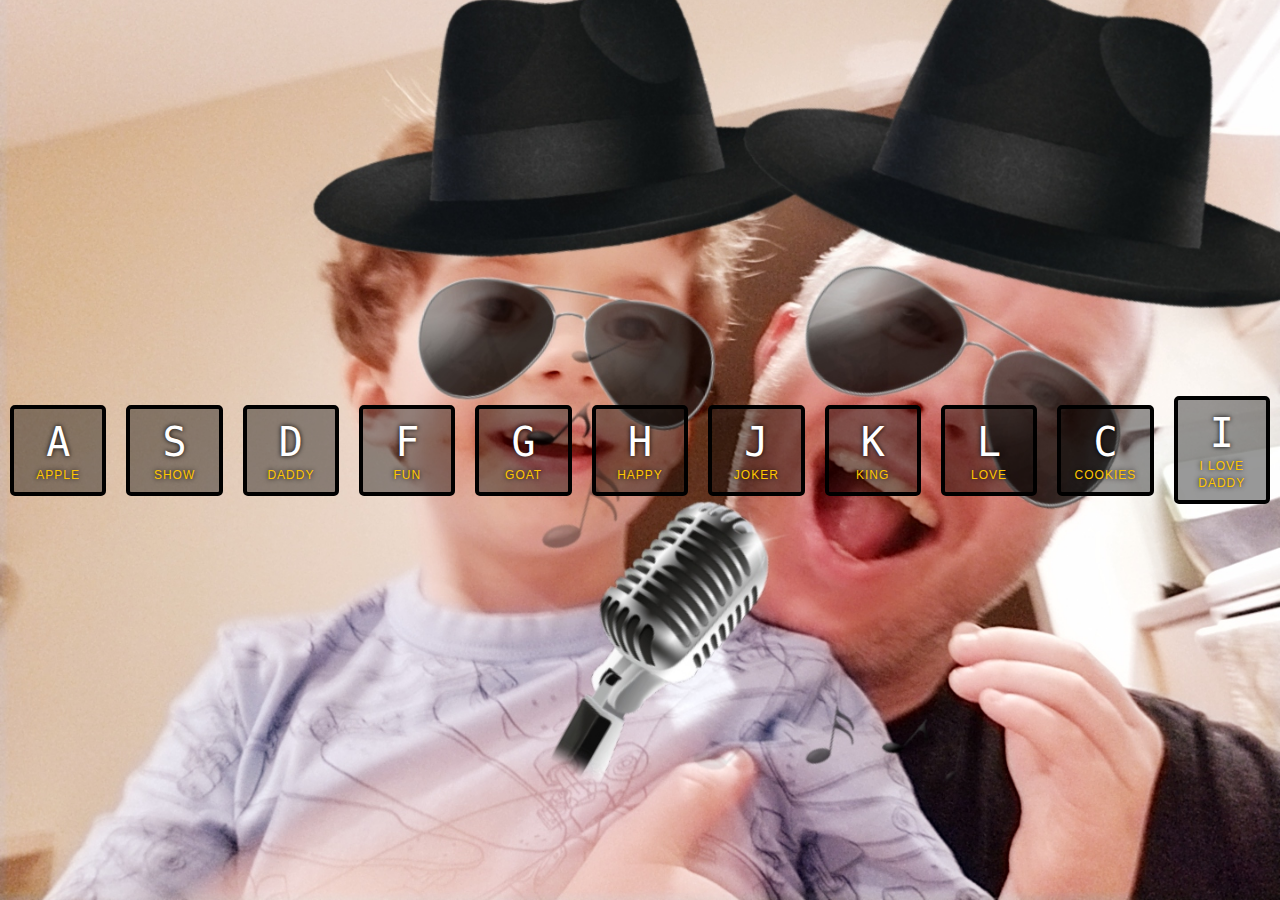
<file: 01 - JavaScript Drum Kit/index.html>
<!DOCTYPE html>
<html lang="en">
<head>
  <meta charset="UTF-8">
  <title>Roo</title>
  <link rel="stylesheet" href="style.css">
</head>
<body>


  <div class="keys">
    <div onclick="clickSound(65)" data-key="65" class="key">
      <kbd>A</kbd>
      <span class="sound">Apple</span>
    </div>
    <div onclick="clickSound(83)" data-key="83" class="key">
      <kbd>S</kbd>
      <span class="sound">Show</span>
    </div>
    <div onclick="clickSound(68)" data-key="68" class="key">
      <kbd>D</kbd>
      <span class="sound">Daddy</span>
    </div>
    <div onclick="clickSound(70)" data-key="70" class="key">
      <kbd>F</kbd>
      <span class="sound">Fun</span>
    </div>
    <div onclick="clickSound(71)" data-key="71" class="key">
      <kbd>G</kbd>
      <span class="sound">Goat</span>
    </div>
    <div onclick="clickSound(72)" data-key="72" class="key">
      <kbd>H</kbd>
      <span class="sound">Happy</span>
    </div>
    <div onclick="clickSound(74)" data-key="74" class="key">
      <kbd>J</kbd>
      <span class="sound">Joker</span>
    </div>
    <div onclick="clickSound(75)" data-key="75" class="key">
      <kbd>K</kbd>
      <span class="sound">King</span>
    </div>
    <div onclick="clickSound(76)" data-key="76" class="key">
      <kbd>L</kbd>
      <span class="sound">Love</span>
    </div>
    
      <div onclick="clickSound(67)" data-key="67" class="key">
        <kbd>C</kbd>
        <span class="sound">Cookies</span>
      </div>
      <div onclick="clickSound(73)" data-key="73" class="key">
          <kbd>I</kbd>
          <span class="sound">I love Daddy</span>
      </div>
    
  </div>


  <audio data-key="65" src="sounds/apple.mp3"></audio>
  <audio data-key="83" src="sounds/show.mp3"></audio>
  <audio data-key="68" src="sounds/daddy.mp3"></audio>
  <audio data-key="70" src="sounds/fun.mp3"></audio>
  <audio data-key="71" src="sounds/goat.mp3"></audio>
  <audio data-key="72" src="sounds/happy.mp3"></audio>
  <audio data-key="74" src="sounds/joker.mp3"></audio>
  <audio data-key="75" src="sounds/king.mp3"></audio>
  <audio data-key="76" src="sounds/love.mp3"></audio>
  <audio data-key="67" src="sounds/ilovecookies.mp3"></audio>
  <audio data-key="32" src="sounds/words-all.mp3"></audio>
  <audio data-key="73" src="sounds/iloveyoudaddy.mp3"></audio>

<script>

  function removeTransition(e) {
    if (e.propertyName !== 'transform') return;
    this.classList.remove('playing');
  }

   function playSound(e) {
    console.log(e)
    const audio = document.querySelector(`audio[data-key="${e.keyCode}"]`)
    const key = document.querySelector(`.key[data-key="${e.keyCode}"]`)
    if (!audio) return;
    audio.currentTime = 0;
    audio.play();
    key.classList.add('playing');
   }

function clickSound(e) {
    console.log(e)
    const audio = document.querySelector(`audio[data-key="${e}"]`)
    const key = document.querySelector(`.key[data-key="${e}"]`)
    if (!audio) return;
    audio.currentTime = 0;
    audio.play();
    key.classList.add('playing');
   }

  const keys = document.querySelectorAll('.key')
  keys.forEach(key =>  key.addEventListener('transitionend', removeTransition));
  
  window.addEventListener('keydown', playSound)
</script>


</body>
</html>
</file>
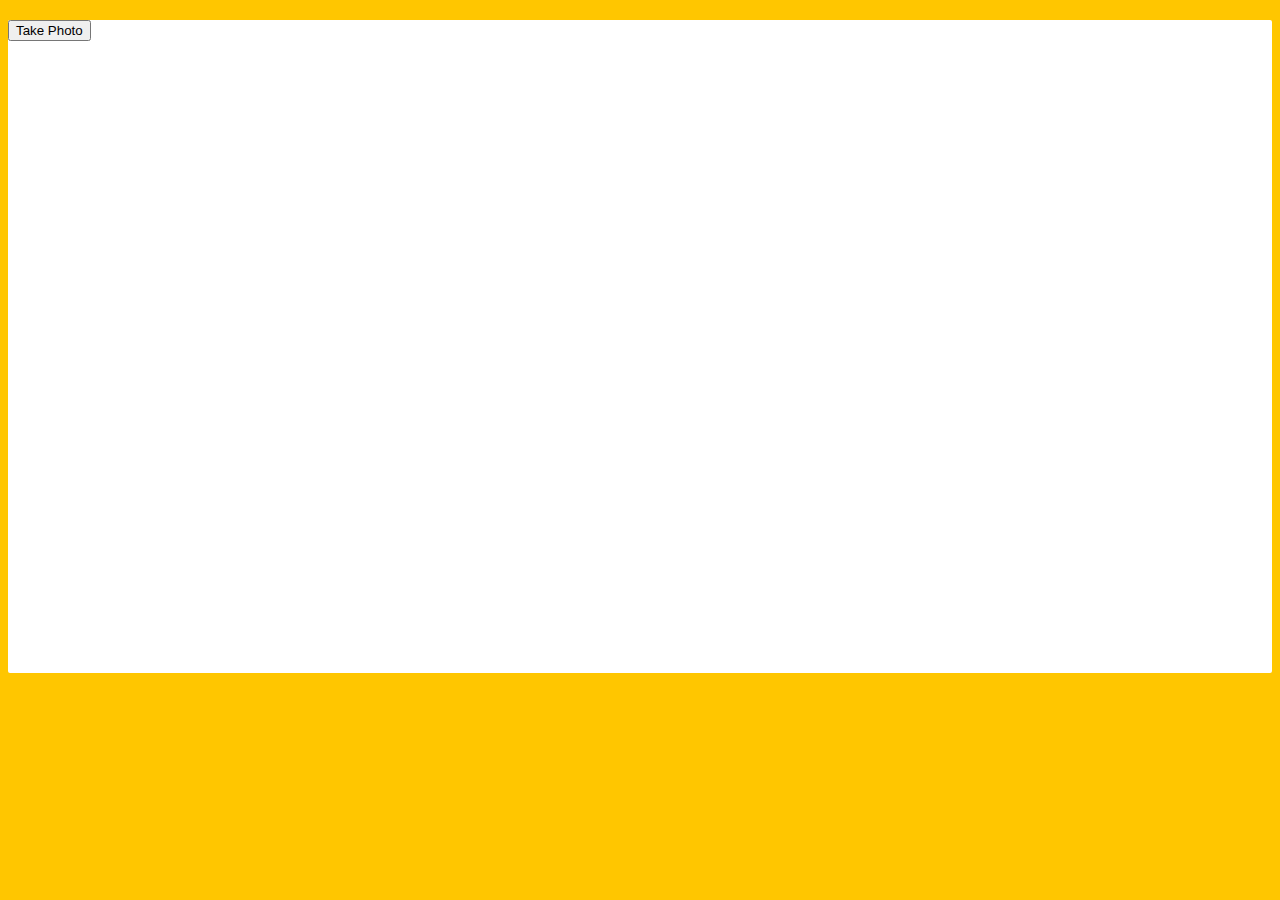
<file: 19 - Webcam Fun/index.html>
<!DOCTYPE html>
<html lang="en">
<head>
  <meta charset="UTF-8">
  <title>Get User Media Code Along!</title>
  <link rel="stylesheet" href="style.css">
</head>
<body>

  <div class="photobooth">
    <div class="controls">
      <button onClick="takePhoto()">Take Photo</button>
<!--       <div class="rgb">
        <label for="rmin">Red Min:</label>
        <input type="range" min=0 max=255 name="rmin">
        <label for="rmax">Red Max:</label>
        <input type="range" min=0 max=255 name="rmax">

        <br>

        <label for="gmin">Green Min:</label>
        <input type="range" min=0 max=255 name="gmin">
        <label for="gmax">Green Max:</label>
        <input type="range" min=0 max=255 name="gmax">

        <br>

        <label for="bmin">Blue Min:</label>
        <input type="range" min=0 max=255 name="bmin">
        <label for="bmax">Blue Max:</label>
        <input type="range" min=0 max=255 name="bmax">
      </div> -->
    </div>

    <canvas class="photo"></canvas>
    <video class="player"></video>
    <div class="strip"></div>
  </div>

  <audio class="snap" src="http://wesbos.com/demos/photobooth/snap.mp3" hidden></audio>

  <script src="scripts.js"></script>

</body>
</html>
</file>
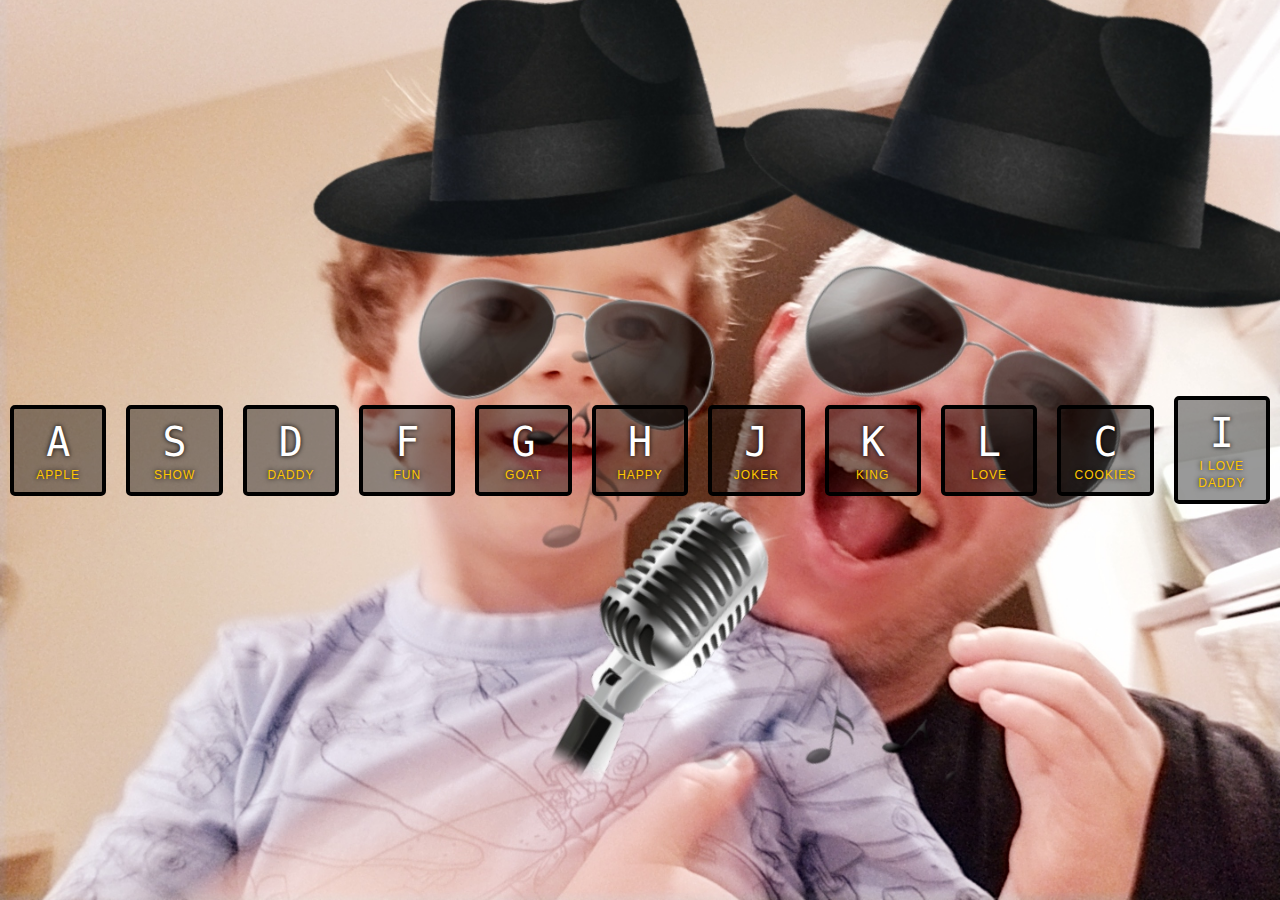
<file: 01 - JavaScript Drum Kit/index-START.html>
<!DOCTYPE html>
<html lang="en">
<head>
  <meta charset="UTF-8">
  <title>JS Drum Kit</title>
  <link rel="stylesheet" href="style.css">
</head>
<body>


  <div class="keys">
    <div data-key="65" class="key">
      <kbd>A</kbd>
      <span class="sound">Apple</span>
    </div>
    <div data-key="83" class="key">
      <kbd>S</kbd>
      <span class="sound">Show</span>
    </div>
    <div data-key="68" class="key">
      <kbd>D</kbd>
      <span class="sound">Daddy</span>
    </div>
    <div data-key="70" class="key">
      <kbd>F</kbd>
      <span class="sound">Fun</span>
    </div>
    <div data-key="71" class="key">
      <kbd>G</kbd>
      <span class="sound">Goat</span>
    </div>
    <div data-key="72" class="key">
      <kbd>H</kbd>
      <span class="sound">Happy</span>
    </div>
    <div data-key="74" class="key">
      <kbd>J</kbd>
      <span class="sound">Joker</span>
    </div>
    <div data-key="75" class="key">
      <kbd>K</kbd>
      <span class="sound">King</span>
    </div>
    <div data-key="76" class="key">
      <kbd>L</kbd>
      <span class="sound">Love</span>
    </div>
    
      <div data-key="67" class="key">
        <kbd>C</kbd>
        <span class="sound">Cookies</span>
      </div>
      <div data-key="73" class="key">
          <kbd>I</kbd>
          <span class="sound">I love Daddy</span>
        </div>
    
  </div>


  <audio data-key="65" src="sounds/apple.mp3"></audio>
  <audio data-key="83" src="sounds/show.mp3"></audio>
  <audio data-key="68" src="sounds/daddy.mp3"></audio>
  <audio data-key="70" src="sounds/fun.mp3"></audio>
  <audio data-key="71" src="sounds/goat.mp3"></audio>
  <audio data-key="72" src="sounds/happy.mp3"></audio>
  <audio data-key="74" src="sounds/joker.mp3"></audio>
  <audio data-key="75" src="sounds/king.mp3"></audio>
  <audio data-key="76" src="sounds/love.mp3"></audio>
  <audio data-key="67" src="sounds/ilovecookies.mp3"></audio>
  <audio data-key="32" src="sounds/words-all.mp3"></audio>
  <audio data-key="73" src="sounds/ilovecookies.mp3"></audio>

<script>

  function removeTransition(e) {
    if (e.propertyName !== 'transform') return;
    this.classList.remove('playing');
  }

   function playSound(e) {
    const audio = document.querySelector(`audio[data-key="${e.keyCode}"]`)
    const key = document.querySelector(`.key[data-key="${e.keyCode}"]`)
    if (!audio) return;
    audio.currentTime = 0;
    audio.play();
    key.classList.add('playing');
   }

  const keys = document.querySelectorAll('.key')
  keys.forEach(key =>  key.addEventListener('transitionend', removeTransition));
  
  window.addEventListener('keydown', playSound)
</script>


</body>
</html>
</file>
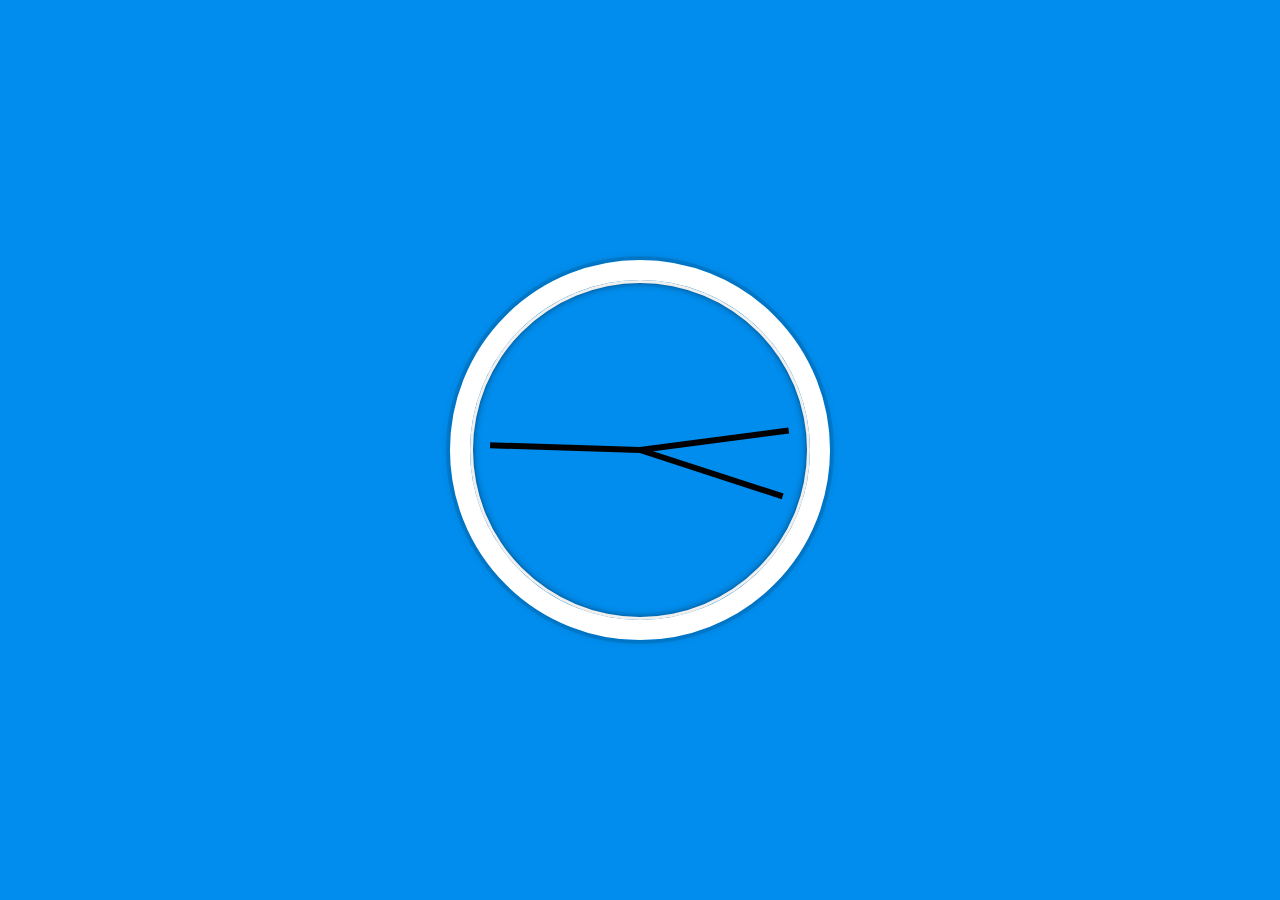
<file: 02 - JS and CSS Clock/index-FINISHED.html>
<!DOCTYPE html>
<html lang="en">
<head>
  <meta charset="UTF-8">
  <title>JS + CSS Clock</title>
</head>
<body>


    <div class="clock">
      <div class="clock-face">
        <div class="hand hour-hand"></div>
        <div class="hand min-hand"></div>
        <div class="hand second-hand"></div>
      </div>
    </div>


  <style>
    html {
      background:#018DED url(http://unsplash.it/1500/1000?image=881&blur=50);
      background-size:cover;
      font-family:'helvetica neue';
      text-align: center;
      font-size: 10px;
    }

    body {
      margin: 0;
      font-size: 2rem;
      display:flex;
      flex:1;
      min-height: 100vh;
      align-items: center;
    }

    .clock {
      width: 30rem;
      height: 30rem;
      border:20px solid white;
      border-radius:50%;
      margin:50px auto;
      position: relative;
      padding:2rem;
      box-shadow:
        0 0 0 4px rgba(0,0,0,0.1),
        inset 0 0 0 3px #EFEFEF,
        inset 0 0 10px black,
        0 0 10px rgba(0,0,0,0.2);
    }

    .clock-face {
      position: relative;
      width: 100%;
      height: 100%;
      transform: translateY(-3px); /* account for the height of the clock hands */
    }

    .hand {
      width:50%;
      height:6px;
      background:black;
      position: absolute;
      top:50%;
      transform-origin: 100%;
      transform: rotate(90deg);
      transition: all 0.05s;
      transition-timing-function: cubic-bezier(0.1, 2.7, 0.58, 1);
    }
</style>

<script>
  const secondHand = document.querySelector('.second-hand');
  const minsHand = document.querySelector('.min-hand');
  const hourHand = document.querySelector('.hour-hand');

  function setDate() {
    const now = new Date();

    const seconds = now.getSeconds();
    const secondsDegrees = ((seconds / 60) * 360) + 90;
    secondHand.style.transform = `rotate(${secondsDegrees}deg)`;

    const mins = now.getMinutes();
    const minsDegrees = ((mins / 60) * 360) + ((seconds/60)*6) + 90;
    minsHand.style.transform = `rotate(${minsDegrees}deg)`;

    const hour = now.getHours();
    const hourDegrees = ((hour / 12) * 360) + ((mins/60)*30) + 90;
    hourHand.style.transform = `rotate(${hourDegrees}deg)`;
  }

  setInterval(setDate, 1000);

  setDate();

</script>
</body>
</html>
</file>
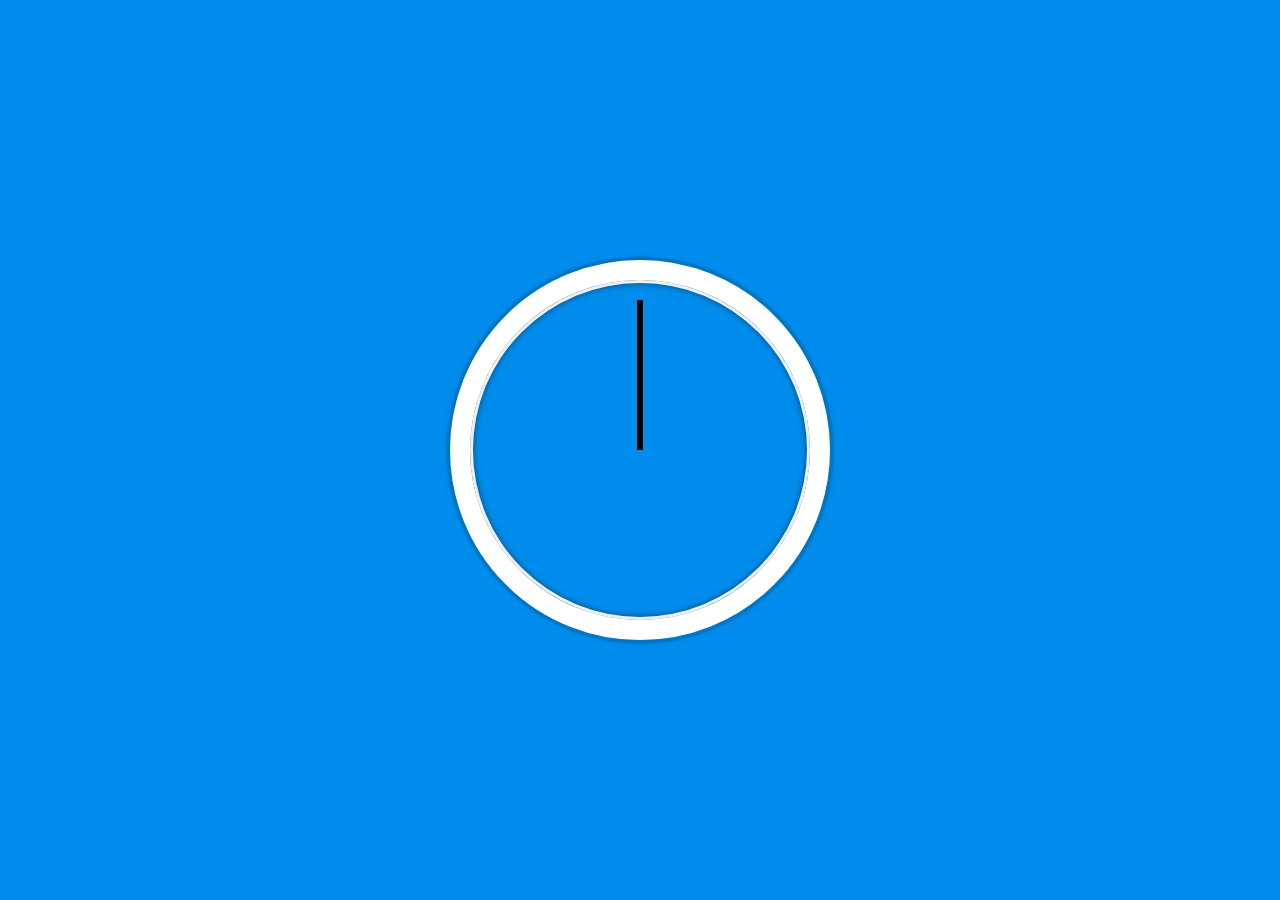
<file: 02 - JS and CSS Clock/index-START.html>
<!DOCTYPE html>
<html lang="en">
<head>
  <meta charset="UTF-8">
  <title>JS + CSS Clock</title>
</head>
<body>


    <div class="clock">
      <div class="clock-face">
        <div class="hand hour-hand"></div>
        <div class="hand min-hand"></div>
        <div class="hand second-hand"></div>
      </div>
    </div>


  <style>
    html {
      background:#018DED url(http://unsplash.it/1500/1000?image=881&blur=50);
      background-size:cover;
      font-family:'helvetica neue';
      text-align: center;
      font-size: 10px;
    }

    body {
      margin: 0;
      font-size: 2rem;
      display:flex;
      flex:1;
      min-height: 100vh;
      align-items: center;
    }

    .clock {
      width: 30rem;
      height: 30rem;
      border:20px solid white;
      border-radius:50%;
      margin:50px auto;
      position: relative;
      padding:2rem;
      box-shadow:
        0 0 0 4px rgba(0,0,0,0.1),
        inset 0 0 0 3px #EFEFEF,
        inset 0 0 10px black,
        0 0 10px rgba(0,0,0,0.2);
    }

    .clock-face {
      position: relative;
      width: 100%;
      height: 100%;
      transform: translateY(-3px); /* account for the height of the clock hands */
    }

    .hand {
      width:50%;
      height:6px;
      background:black;
      position: absolute;
      top:50%;
      transform-origin: 100%;
      transform: rotate(90deg);
      transition: all 0.5s;
      transition-timing-function: cubic-bezier(.18,.89,.32,1.28);
    }

  </style>

  <script>
    function setDate() {
      const now = new Date();
      const seconds = now.getSeconds()
      console.log(seconds)
    }
  setInterval(setDate, 1000);

  </script>
</body>
</html>
</file>
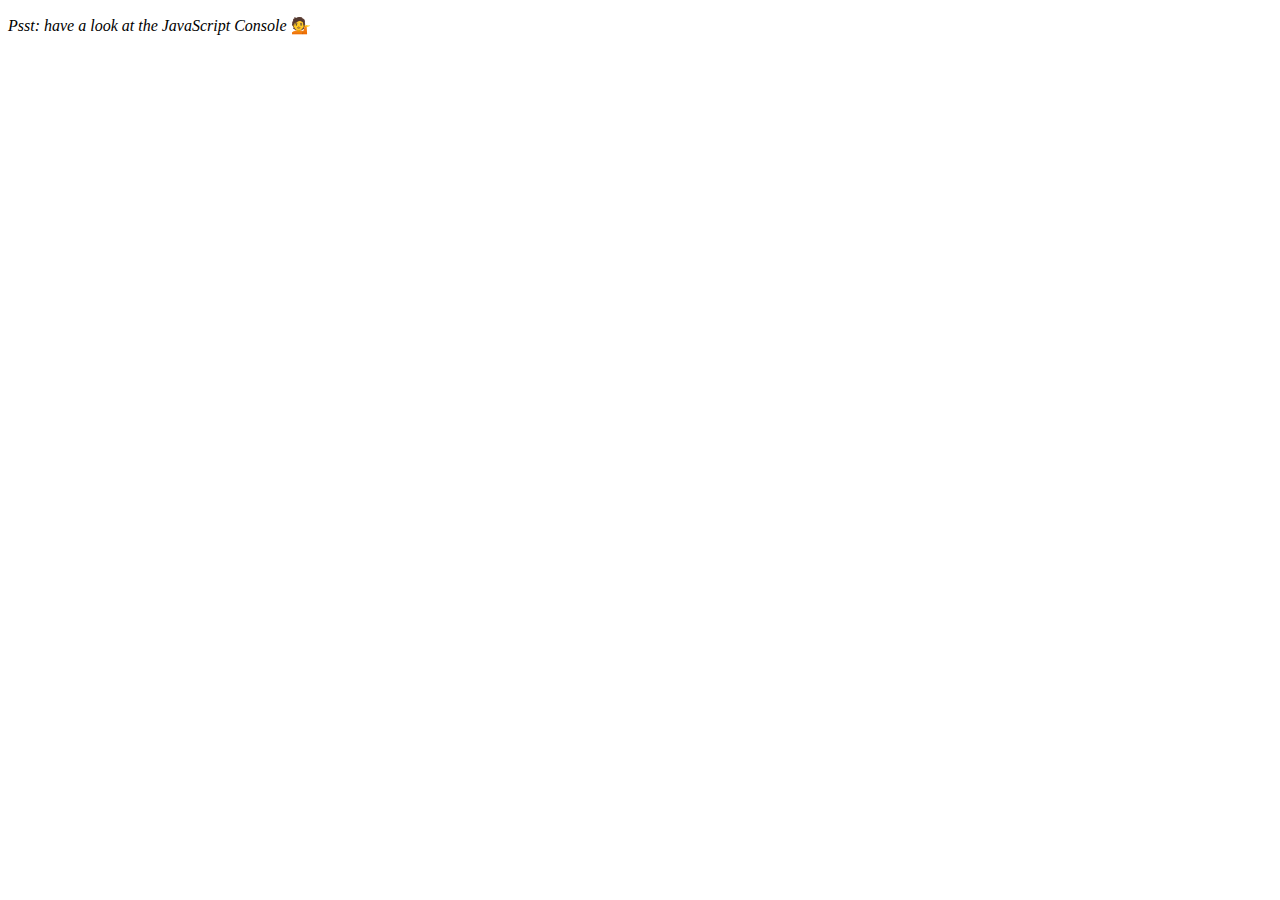
<file: 04 - Array Cardio Day 1/index-FINISHED.html>
<!DOCTYPE html>
<html lang="en">
<head>
  <meta charset="UTF-8">
  <title>Array Cardio 💪</title>
</head>
<body>
  <p><em>Psst: have a look at the JavaScript Console</em> 💁</p>
  <script>
    // Get your shorts on - this is an array workout!
    // ## Array Cardio Day 1

    // Some data we can work with

    const inventors = [
      { first: 'Albert', last: 'Einstein', year: 1879, passed: 1955 },
      { first: 'Isaac', last: 'Newton', year: 1643, passed: 1727 },
      { first: 'Galileo', last: 'Galilei', year: 1564, passed: 1642 },
      { first: 'Marie', last: 'Curie', year: 1867, passed: 1934 },
      { first: 'Johannes', last: 'Kepler', year: 1571, passed: 1630 },
      { first: 'Nicolaus', last: 'Copernicus', year: 1473, passed: 1543 },
      { first: 'Max', last: 'Planck', year: 1858, passed: 1947 },
      { first: 'Katherine', last: 'Blodgett', year: 1898, passed: 1979 },
      { first: 'Ada', last: 'Lovelace', year: 1815, passed: 1852 },
      { first: 'Sarah E.', last: 'Goode', year: 1855, passed: 1905 },
      { first: 'Lise', last: 'Meitner', year: 1878, passed: 1968 },
      { first: 'Hanna', last: 'Hammarström', year: 1829, passed: 1909 }
    ];

    const people = ['Beck, Glenn', 'Becker, Carl', 'Beckett, Samuel', 'Beddoes, Mick', 'Beecher, Henry', 'Beethoven, Ludwig', 'Begin, Menachem', 'Belloc, Hilaire', 'Bellow, Saul', 'Benchley, Robert', 'Benenson, Peter', 'Ben-Gurion, David', 'Benjamin, Walter', 'Benn, Tony', 'Bennington, Chester', 'Benson, Leana', 'Bent, Silas', 'Bentsen, Lloyd', 'Berger, Ric', 'Bergman, Ingmar', 'Berio, Luciano', 'Berle, Milton', 'Berlin, Irving', 'Berne, Eric', 'Bernhard, Sandra', 'Berra, Yogi', 'Berry, Halle', 'Berry, Wendell', 'Bethea, Erin', 'Bevan, Aneurin', 'Bevel, Ken', 'Biden, Joseph', 'Bierce, Ambrose', 'Biko, Steve', 'Billings, Josh', 'Biondo, Frank', 'Birrell, Augustine', 'Black Elk', 'Blair, Robert', 'Blair, Tony', 'Blake, William'];

    // Array.prototype.filter()
    // 1. Filter the list of inventors for those who were born in the 1500's
    const fifteen = inventors.filter(inventor => (inventor.year >= 1500 && inventor.year < 1600));

    console.table(fifteen);

    // Array.prototype.map()
    // 2. Give us an array of the inventor first and last names
    const fullNames = inventors.map(inventor => `${inventor.first} ${inventor.last}`);
    console.log(fullNames);

    // Array.prototype.sort()
    // 3. Sort the inventors by birthdate, oldest to youngest
    // const ordered = inventors.sort(function(a, b) {
    //   if(a.year > b.year) {
    //     return 1;
    //   } else {
    //     return -1;
    //   }
    // });

    const ordered = inventors.sort((a, b) => a.year > b.year ? 1 : -1);
    console.table(ordered);

    // Array.prototype.reduce()
    // 4. How many years did all the inventors live?
    const totalYears = inventors.reduce((total, inventor) => {
      return total + (inventor.passed - inventor.year);
    }, 0);

    console.log(totalYears);

    // 5. Sort the inventors by years lived
    const oldest = inventors.sort(function(a, b) {
      const lastInventor = a.passed - a.year;
      const nextInventor = b.passed - b.year;
      return lastInventor > nextInventor ? -1 : 1;
    });
    console.table(oldest);

    // 6. create a list of Boulevards in Paris that contain 'de' anywhere in the name
    // https://en.wikipedia.org/wiki/Category:Boulevards_in_Paris

    // const category = document.querySelector('.mw-category');
    // const links = Array.from(category.querySelectorAll('a'));
    // const de = links
    //             .map(link => link.textContent)
    //             .filter(streetName => streetName.includes('de'));

    // 7. sort Exercise
    // Sort the people alphabetically by last name
    const alpha = people.sort((lastOne, nextOne) => {
      const [aLast, aFirst] = lastOne.split(', ');
      const [bLast, bFirst] = nextOne.split(', ');
      return aLast > bLast ? 1 : -1;
    });
    console.log(alpha);

    // 8. Reduce Exercise
    // Sum up the instances of each of these
    const data = ['car', 'car', 'truck', 'truck', 'bike', 'walk', 'car', 'van', 'bike', 'walk', 'car', 'van', 'car', 'truck', 'pogostick'];

    const transportation = data.reduce(function(obj, item) {
      if (!obj[item]) {
        obj[item] = 0;
      }
      obj[item]++;
      return obj;
    }, {});

    console.log(transportation);

  </script>
</body>
</html>
</file>
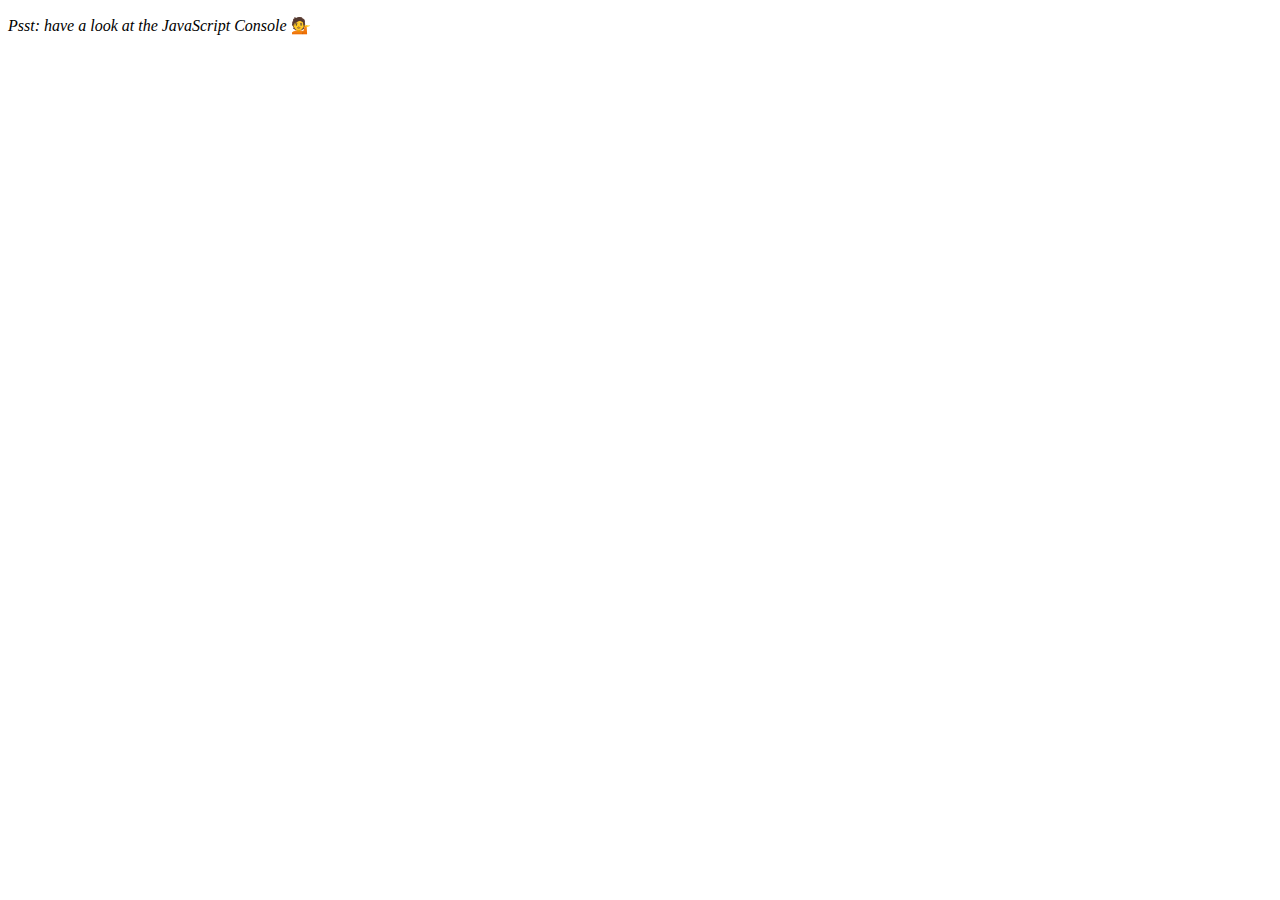
<file: 04 - Array Cardio Day 1/index-START.html>
<!DOCTYPE html>
<html lang="en">
<head>
  <meta charset="UTF-8">
  <title>Array Cardio 💪</title>
</head>
<body>
  <p><em>Psst: have a look at the JavaScript Console</em> 💁</p>
  <script>
    // Get your shorts on - this is an array workout!
    // ## Array Cardio Day 1

    // Some data we can work with

    const inventors = [
      { first: 'Albert', last: 'Einstein', year: 1879, passed: 1955 },
      { first: 'Isaac', last: 'Newton', year: 1643, passed: 1727 },
      { first: 'Galileo', last: 'Galilei', year: 1564, passed: 1642 },
      { first: 'Marie', last: 'Curie', year: 1867, passed: 1934 },
      { first: 'Johannes', last: 'Kepler', year: 1571, passed: 1630 },
      { first: 'Nicolaus', last: 'Copernicus', year: 1473, passed: 1543 },
      { first: 'Max', last: 'Planck', year: 1858, passed: 1947 },
      { first: 'Katherine', last: 'Blodgett', year: 1898, passed: 1979 },
      { first: 'Ada', last: 'Lovelace', year: 1815, passed: 1852 },
      { first: 'Sarah E.', last: 'Goode', year: 1855, passed: 1905 },
      { first: 'Lise', last: 'Meitner', year: 1878, passed: 1968 },
      { first: 'Hanna', last: 'Hammarström', year: 1829, passed: 1909 }
    ];

    const people = ['Beck, Glenn', 'Becker, Carl', 'Beckett, Samuel', 'Beddoes, Mick', 'Beecher, Henry', 'Beethoven, Ludwig', 'Begin, Menachem', 'Belloc, Hilaire', 'Bellow, Saul', 'Benchley, Robert', 'Benenson, Peter', 'Ben-Gurion, David', 'Benjamin, Walter', 'Benn, Tony', 'Bennington, Chester', 'Benson, Leana', 'Bent, Silas', 'Bentsen, Lloyd', 'Berger, Ric', 'Bergman, Ingmar', 'Berio, Luciano', 'Berle, Milton', 'Berlin, Irving', 'Berne, Eric', 'Bernhard, Sandra', 'Berra, Yogi', 'Berry, Halle', 'Berry, Wendell', 'Bethea, Erin', 'Bevan, Aneurin', 'Bevel, Ken', 'Biden, Joseph', 'Bierce, Ambrose', 'Biko, Steve', 'Billings, Josh', 'Biondo, Frank', 'Birrell, Augustine', 'Black, Elk', 'Blair, Robert', 'Blair, Tony', 'Blake, William'];

    // Array.prototype.filter()
    // 1. Filter the list of inventors for those who were born in the 1500's

    // Array.prototype.map()
    // 2. Give us an array of the inventors' first and last names

    // Array.prototype.sort()
    // 3. Sort the inventors by birthdate, oldest to youngest

    // Array.prototype.reduce()
    // 4. How many years did all the inventors live?

    // 5. Sort the inventors by years lived

    // 6. create a list of Boulevards in Paris that contain 'de' anywhere in the name
    // https://en.wikipedia.org/wiki/Category:Boulevards_in_Paris


    // 7. sort Exercise
    // Sort the people alphabetically by last name

    // 8. Reduce Exercise
    // Sum up the instances of each of these
    const data = ['car', 'car', 'truck', 'truck', 'bike', 'walk', 'car', 'van', 'bike', 'walk', 'car', 'van', 'car', 'truck' ];

  </script>
</body>
</html>
</file>
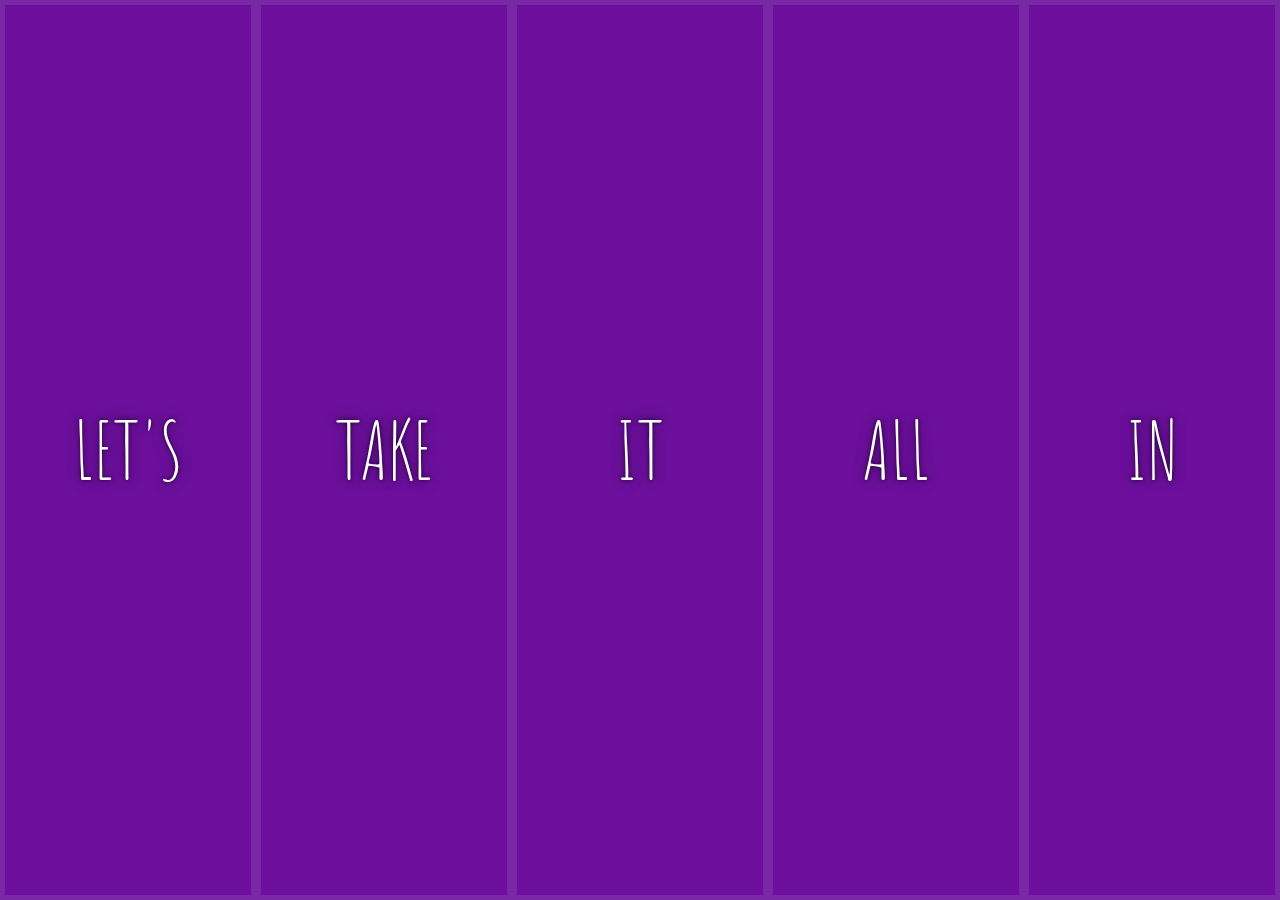
<file: 05 - Flex Panel Gallery/index-FINISHED.html>
<!DOCTYPE html>
<html lang="en">
<head>
  <meta charset="UTF-8">
  <title>Flex Panels 💪</title>
  <link href='https://fonts.googleapis.com/css?family=Amatic+SC' rel='stylesheet' type='text/css'>
</head>
<body>
  <style>
    html {
      box-sizing: border-box;
      background:#ffc600;
      font-family:'helvetica neue';
      font-size: 20px;
      font-weight: 200;
    }
    body {
      margin: 0;
    }
    *, *:before, *:after {
      box-sizing: inherit;
    }

    .panels {
      min-height:100vh;
      overflow: hidden;
      display: flex;
    }

    .panel {
      background:#6B0F9C;
      box-shadow:inset 0 0 0 5px rgba(255,255,255,0.1);
      color:white;
      text-align: center;
      align-items:center;
      /* Safari transitionend event.propertyName === flex */
      /* Chrome + FF transitionend event.propertyName === flex-grow */
      transition:
        font-size 0.7s cubic-bezier(0.61,-0.19, 0.7,-0.11),
        flex 0.7s cubic-bezier(0.61,-0.19, 0.7,-0.11),
        background 0.2s;
      font-size: 20px;
      background-size:cover;
      background-position:center;
      flex: 1;
      justify-content: center;
      display: flex;
      flex-direction: column;
    }


    .panel1 { background-image:url(https://source.unsplash.com/gYl-UtwNg_I/1500x1500); }
    .panel2 { background-image:url(https://source.unsplash.com/rFKUFzjPYiQ/1500x1500); }
    .panel3 { background-image:url(https://images.unsplash.com/photo-1465188162913-8fb5709d6d57?ixlib=rb-0.3.5&q=80&fm=jpg&crop=faces&cs=tinysrgb&w=1500&h=1500&fit=crop&s=967e8a713a4e395260793fc8c802901d); }
    .panel4 { background-image:url(https://source.unsplash.com/ITjiVXcwVng/1500x1500); }
    .panel5 { background-image:url(https://source.unsplash.com/3MNzGlQM7qs/1500x1500); }

    /* Flex Items */
    .panel > * {
      margin:0;
      width: 100%;
      transition:transform 0.5s;
      flex: 1 0 auto;
      display:flex;
      justify-content: center;
      align-items: center;
    }

    .panel > *:first-child { transform: translateY(-100%); }
    .panel.open-active > *:first-child { transform: translateY(0); }
    .panel > *:last-child { transform: translateY(100%); }
    .panel.open-active > *:last-child { transform: translateY(0); }

    .panel p {
      text-transform: uppercase;
      font-family: 'Amatic SC', cursive;
      text-shadow:0 0 4px rgba(0, 0, 0, 0.72), 0 0 14px rgba(0, 0, 0, 0.45);
      font-size: 2em;
    }
    .panel p:nth-child(2) {
      font-size: 4em;
    }

    .panel.open {
      flex: 5;
      font-size:40px;
    }

  </style>


  <div class="panels">
    <div class="panel panel1">
      <p>Hey</p>
      <p>Let's</p>
      <p>Dance</p>
    </div>
    <div class="panel panel2">
      <p>Give</p>
      <p>Take</p>
      <p>Receive</p>
    </div>
    <div class="panel panel3">
      <p>Experience</p>
      <p>It</p>
      <p>Today</p>
    </div>
    <div class="panel panel4">
      <p>Give</p>
      <p>All</p>
      <p>You can</p>
    </div>
    <div class="panel panel5">
      <p>Life</p>
      <p>In</p>
      <p>Motion</p>
    </div>
  </div>

  <script>
    const panels = document.querySelectorAll('.panel');

    function toggleOpen() {
      console.log('Hello');
      this.classList.toggle('open');
    }

    function toggleActive(e) {
      console.log(e.propertyName);
      if (e.propertyName.includes('flex')) {
        this.classList.toggle('open-active');
      }
    }

    panels.forEach(panel => panel.addEventListener('click', toggleOpen));
    panels.forEach(panel => panel.addEventListener('transitionend', toggleActive));
  </script>

</body>
</html>
</file>
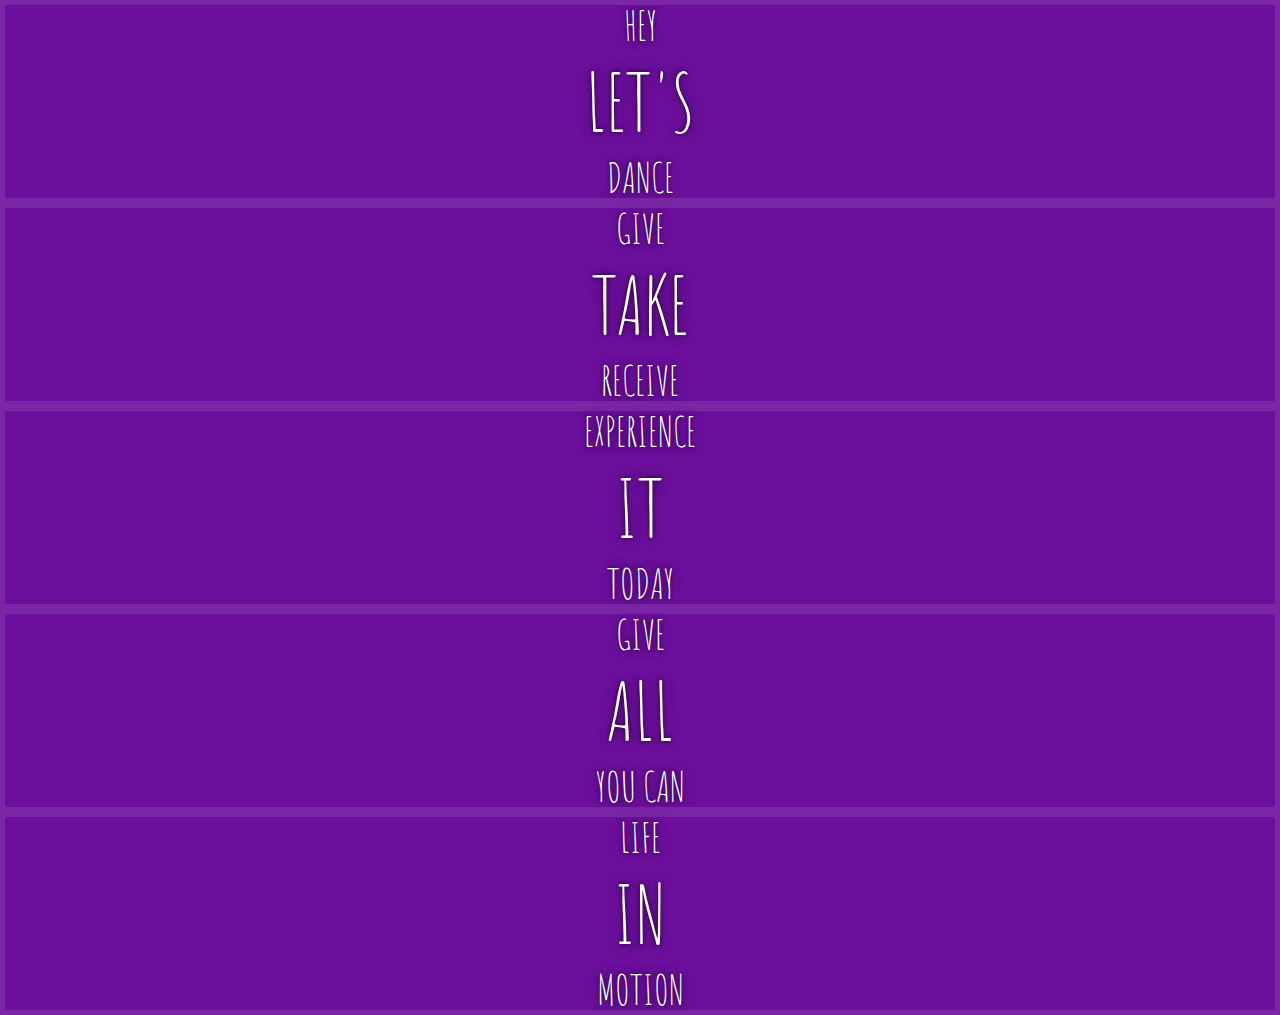
<file: 05 - Flex Panel Gallery/index-START.html>
<!DOCTYPE html>
<html lang="en">
<head>
  <meta charset="UTF-8">
  <title>Flex Panels 💪</title>
  <link href='https://fonts.googleapis.com/css?family=Amatic+SC' rel='stylesheet' type='text/css'>
</head>
<body>
  <style>
    html {
      box-sizing: border-box;
      background:#ffc600;
      font-family:'helvetica neue';
      font-size: 20px;
      font-weight: 200;
    }
    body {
      margin: 0;
    }
    *, *:before, *:after {
      box-sizing: inherit;
    }

    .panels {
      min-height:100vh;
      overflow: hidden;
    }

    .panel {
      background:#6B0F9C;
      box-shadow:inset 0 0 0 5px rgba(255,255,255,0.1);
      color:white;
      text-align: center;
      align-items:center;
      /* Safari transitionend event.propertyName === flex */
      /* Chrome + FF transitionend event.propertyName === flex-grow */
      transition:
        font-size 0.7s cubic-bezier(0.61,-0.19, 0.7,-0.11),
        flex 0.7s cubic-bezier(0.61,-0.19, 0.7,-0.11),
        background 0.2s;
      font-size: 20px;
      background-size:cover;
      background-position:center;
    }


    .panel1 { background-image:url(https://source.unsplash.com/gYl-UtwNg_I/1500x1500); }
    .panel2 { background-image:url(https://source.unsplash.com/rFKUFzjPYiQ/1500x1500); }
    .panel3 { background-image:url(https://images.unsplash.com/photo-1465188162913-8fb5709d6d57?ixlib=rb-0.3.5&q=80&fm=jpg&crop=faces&cs=tinysrgb&w=1500&h=1500&fit=crop&s=967e8a713a4e395260793fc8c802901d); }
    .panel4 { background-image:url(https://source.unsplash.com/ITjiVXcwVng/1500x1500); }
    .panel5 { background-image:url(https://source.unsplash.com/3MNzGlQM7qs/1500x1500); }

    .panel > * {
      margin:0;
      width: 100%;
      transition:transform 0.5s;
    }

    .panel p {
      text-transform: uppercase;
      font-family: 'Amatic SC', cursive;
      text-shadow:0 0 4px rgba(0, 0, 0, 0.72), 0 0 14px rgba(0, 0, 0, 0.45);
      font-size: 2em;
    }
    .panel p:nth-child(2) {
      font-size: 4em;
    }

    .panel.open {
      font-size:40px;
    }

  </style>


  <div class="panels">
    <div class="panel panel1">
      <p>Hey</p>
      <p>Let's</p>
      <p>Dance</p>
    </div>
    <div class="panel panel2">
      <p>Give</p>
      <p>Take</p>
      <p>Receive</p>
    </div>
    <div class="panel panel3">
      <p>Experience</p>
      <p>It</p>
      <p>Today</p>
    </div>
    <div class="panel panel4">
      <p>Give</p>
      <p>All</p>
      <p>You can</p>
    </div>
    <div class="panel panel5">
      <p>Life</p>
      <p>In</p>
      <p>Motion</p>
    </div>
  </div>

  <script>

  </script>



</body>
</html>
</file>
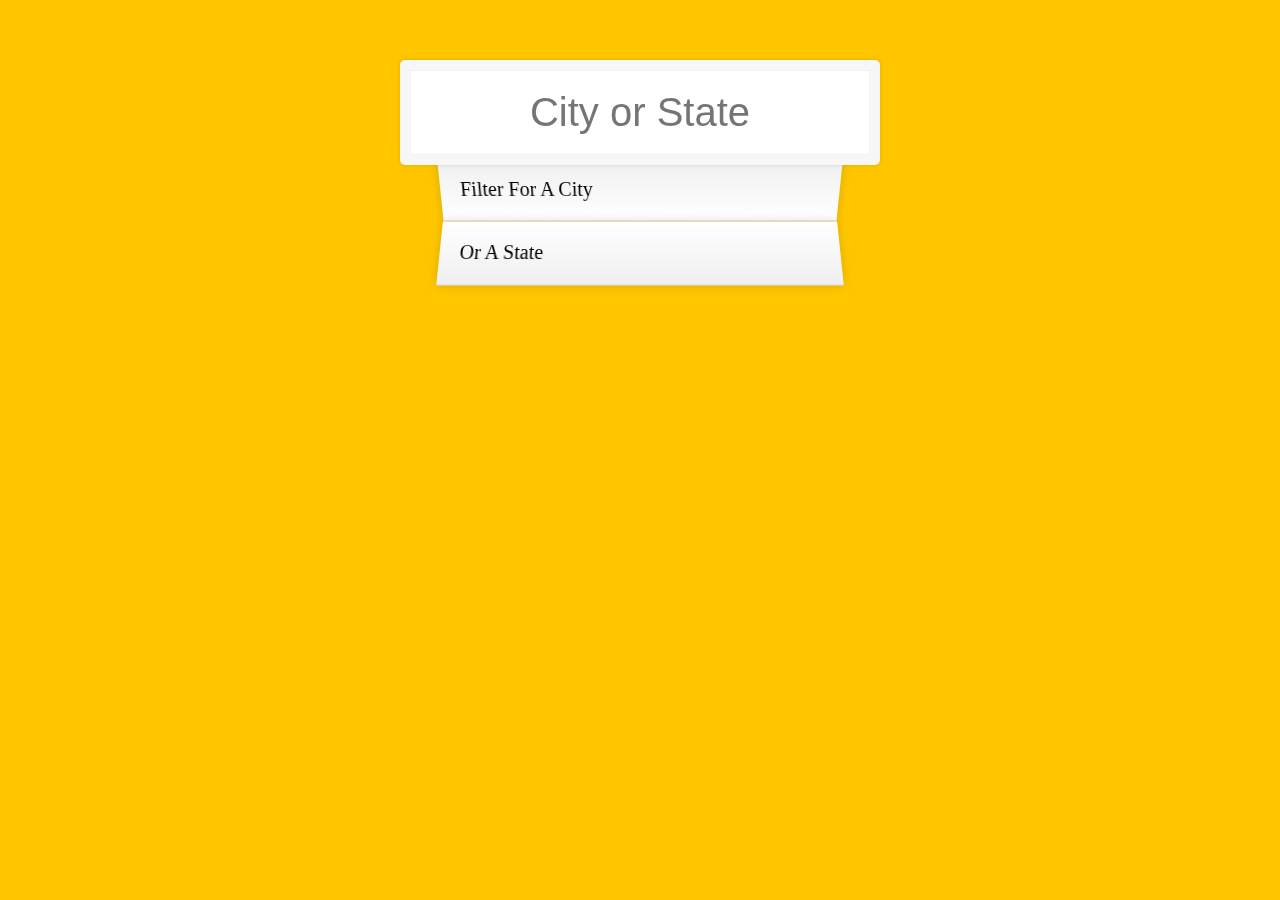
<file: 06 - Type Ahead/index-FINISHED.html>
<!DOCTYPE html>
<html lang="en">
<head>
  <meta charset="UTF-8">
  <title>Type Ahead 👀</title>
  <link rel="stylesheet" href="style.css">
</head>
<body>

  <form class="search-form">
    <input type="text" class="search" placeholder="City or State">
    <ul class="suggestions">
      <li>Filter for a city</li>
      <li>or a state</li>
    </ul>
  </form>
<script>
const endpoint = 'https://gist.githubusercontent.com/Miserlou/c5cd8364bf9b2420bb29/raw/2bf258763cdddd704f8ffd3ea9a3e81d25e2c6f6/cities.json';

const cities = [];
fetch(endpoint)
  .then(blob => blob.json())
  .then(data => cities.push(...data));

function findMatches(wordToMatch, cities) {
  return cities.filter(place => {
    // here we need to figure out if the city or state matches what was searched
    const regex = new RegExp(wordToMatch, 'gi');
    return place.city.match(regex) || place.state.match(regex)
  });
}

function numberWithCommas(x) {
  return x.toString().replace(/\B(?=(\d{3})+(?!\d))/g, ',');
}

function displayMatches() {
  const matchArray = findMatches(this.value, cities);
  const html = matchArray.map(place => {
    const regex = new RegExp(this.value, 'gi');
    const cityName = place.city.replace(regex, `<span class="hl">${this.value}</span>`);
    const stateName = place.state.replace(regex, `<span class="hl">${this.value}</span>`);
    return `
      <li>
        <span class="name">${cityName}, ${stateName}</span>
        <span class="population">${numberWithCommas(place.population)}</span>
      </li>
    `;
  }).join('');
  suggestions.innerHTML = html;
}

const searchInput = document.querySelector('.search');
const suggestions = document.querySelector('.suggestions');

searchInput.addEventListener('change', displayMatches);
searchInput.addEventListener('keyup', displayMatches);

</script>
  </body>
</html>
</file>
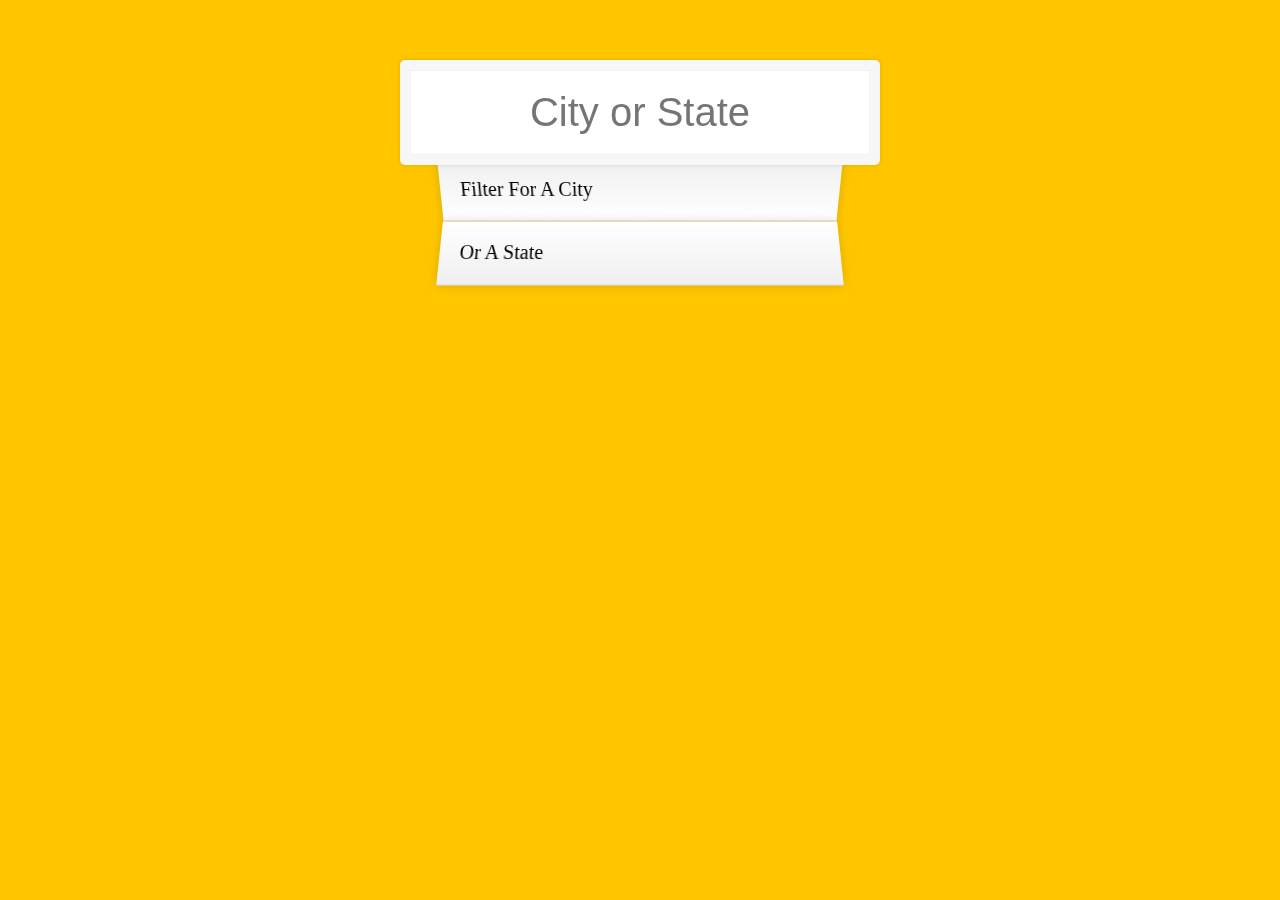
<file: 06 - Type Ahead/index-START.html>
<!DOCTYPE html>
<html lang="en">
<head>
  <meta charset="UTF-8">
  <title>Type Ahead 👀</title>
  <link rel="stylesheet" href="style.css">
</head>
<body>

  <form class="search-form">
    <input type="text" class="search" placeholder="City or State">
    <ul class="suggestions">
      <li>Filter for a city</li>
      <li>or a state</li>
    </ul>
  </form>
<script>
const endpoint = 'https://gist.githubusercontent.com/Miserlou/c5cd8364bf9b2420bb29/raw/2bf258763cdddd704f8ffd3ea9a3e81d25e2c6f6/cities.json';

</script>
  </body>
</html>
</file>
<file: 01 - JavaScript Drum Kit/style.css>
html {
  font-size: 10px;
  background: url(./bg.jpg) bottom center;
  background-size: cover;
}
body,html {
  margin: 0;
  padding: 0;
  font-family: sans-serif;
}

.keys {
  display: flex;
  flex: 1;
  min-height: 100vh;
  align-items: center;
  justify-content: center;
}

.key {
  border: .4rem solid black;
  border-radius: .5rem;
  margin: 1rem;
  font-size: 1.5rem;
  padding: 1rem .5rem;
  transition: all 1.5s ease;
  width: 10rem;
  text-align: center;
  color: white;
  background: rgba(0,0,0,0.4);
  text-shadow: 0 0 .5rem black;
}

.playing {
  transform: scale(1.1);
  border-color: #ffc600;
  box-shadow: 0 0 1rem #ffc600;
}

kbd {
  display: block;
  font-size: 4rem;
}

.sound {
  font-size: 1.2rem;
  text-transform: uppercase;
  letter-spacing: .1rem;
  color: #ffc600;
}
</file>
<file: 19 - Webcam Fun/style.css>
html {
  box-sizing: border-box;
}

*, *:before, *:after {
  box-sizing: inherit;
}

html {
  font-size: 10px;
  background:#ffc600;
}

.photobooth {
  background:white;
  max-width:150rem;
  margin: 2rem auto;
  border-radius:2px;
}

/*clearfix*/
.photobooth:after {
  content: '';
  display: block;
  clear: both;
}

.photo {
  width:100%;
  float:left;
}

.player {
  position: absolute;
  top:20px;
  right: 20px;
  width:200px;
}

/*
  Strip!
*/

.strip {
  padding:2rem;
}
.strip img {
  width:100px;
  overflow-x: scroll;
  padding:0.8rem 0.8rem 2.5rem 0.8rem;
  box-shadow:0 0 3px rgba(0,0,0,0.2);
  background:white;
}

.strip a:nth-child(5n+1) img { transform: rotate(10deg); }
.strip a:nth-child(5n+2) img { transform: rotate(-2deg); }
.strip a:nth-child(5n+3) img { transform: rotate(8deg); }
.strip a:nth-child(5n+4) img { transform: rotate(-11deg); }
.strip a:nth-child(5n+5) img { transform: rotate(12deg); }
</file>
<file: 06 - Type Ahead/style.css>
html {
      box-sizing: border-box;
      background:#ffc600;
      font-family:'helvetica neue';
      font-size: 20px;
      font-weight: 200;
    }
    *, *:before, *:after {
      box-sizing: inherit;
    }
    input {
      width: 100%;
      padding:20px;
    }

    .search-form {
      max-width:400px;
      margin:50px auto;
    }

    input.search {
      margin: 0;
      text-align: center;
      outline:0;
      border: 10px solid #F7F7F7;
      width: 120%;
      left: -10%;
      position: relative;
      top: 10px;
      z-index: 2;
      border-radius: 5px;
      font-size: 40px;
      box-shadow: 0 0 5px rgba(0, 0, 0, 0.12), inset 0 0 2px rgba(0, 0, 0, 0.19);
    }


    .suggestions {
      margin: 0;
      padding: 0;
      position: relative;
      /*perspective:20px;*/
    }
    .suggestions li {
      background:white;
      list-style: none;
      border-bottom: 1px solid #D8D8D8;
      box-shadow: 0 0 10px rgba(0, 0, 0, 0.14);
      margin:0;
      padding:20px;
      transition:background 0.2s;
      display:flex;
      justify-content:space-between;
      text-transform: capitalize;
    }

    .suggestions li:nth-child(even) {
      transform: perspective(100px) rotateX(3deg) translateY(2px) scale(1.001);
      background: linear-gradient(to bottom,  #ffffff 0%,#EFEFEF 100%);
    }
    .suggestions li:nth-child(odd) {
      transform: perspective(100px) rotateX(-3deg) translateY(3px);
      background: linear-gradient(to top,  #ffffff 0%,#EFEFEF 100%);
    }

    span.population {
      font-size: 15px;
    }

    .hl {
      background:#ffc600;
    }
</file>
